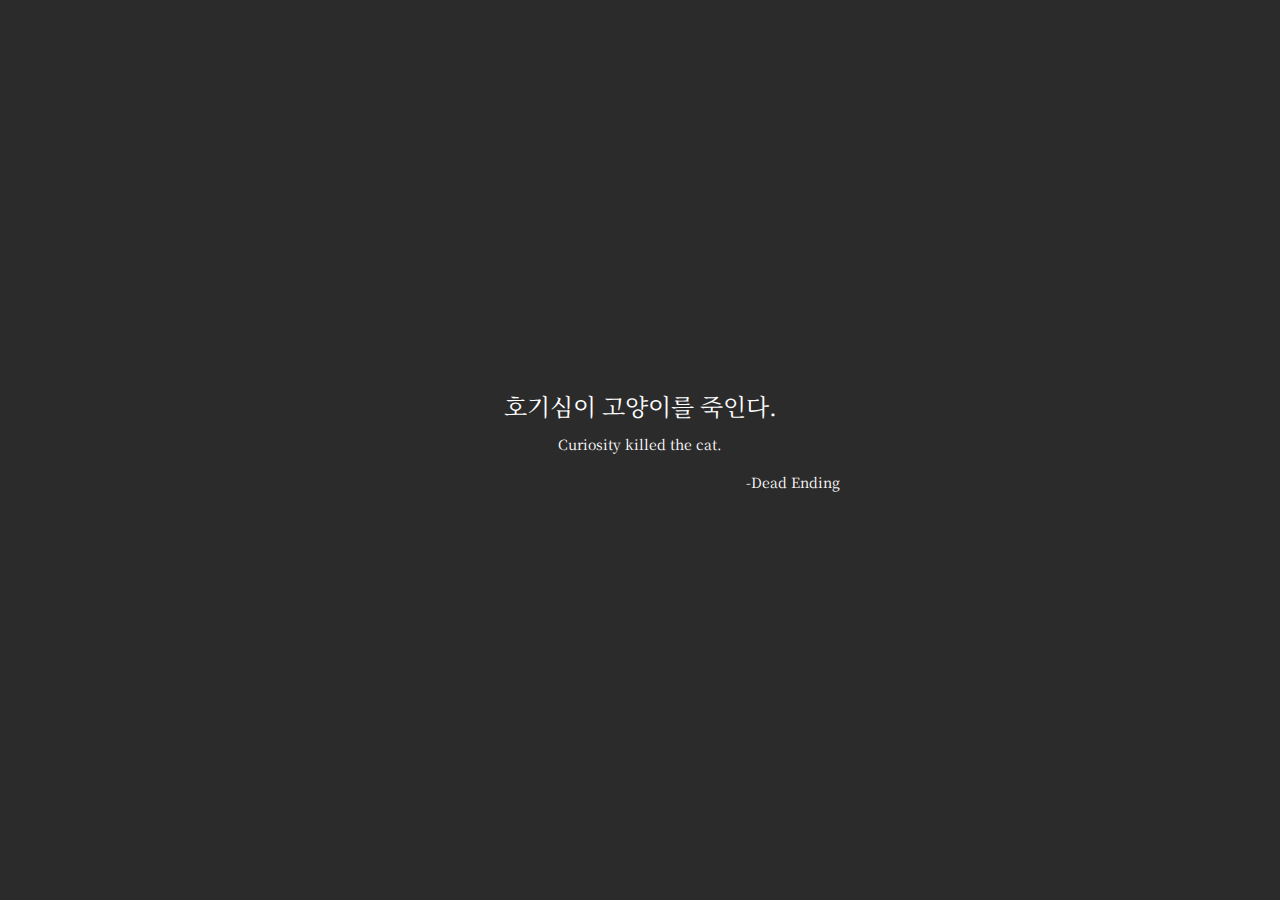
<file: dead.html>
<!DOCTYPE html> <html>
<head>
	<title>After 100,000 years - Dead Ending</title>
	<meta charset="UTF-8">
	<meta name="viewport" content="width=device-width, user-scalable=no, minimum-scale=1.0, maximum-scale=1.0">
	<style>
		html, body {margin:0; padding:0; overflow:hidden;} 
	</style>
	<link href="https://fonts.googleapis.com/css?family=Noto+Serif+KR&display=swap" rel="stylesheet">
	<link rel="stylesheet" type="text/css" href="style.css">
	<link rel="shortcut icon" href="#">
</head>
<body>
	<div id="red" class="container">
		<div class="wrapper">
			<p class="big">호기심이 고양이를 죽인다.</p>
			<p>Curiosity killed the cat.</p>
			<p class="right">-Dead Ending</p>
		</div>
	</div>
</body>
</html>
</file>
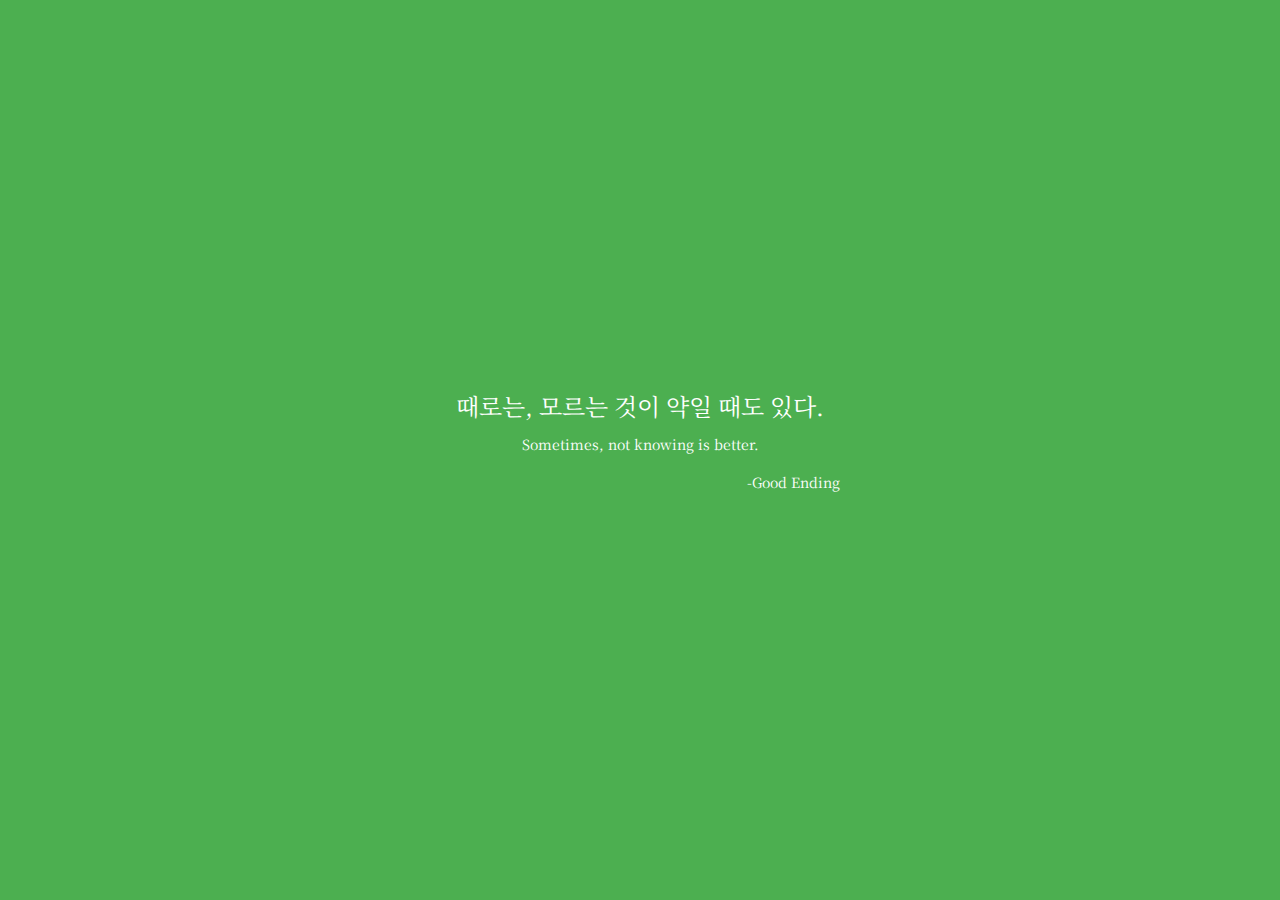
<file: good.html>
<!DOCTYPE html> <html>
<head>
	<title>After 100,000 years - Good Ending</title>
	<meta charset="UTF-8">
	<meta name="viewport" content="width=device-width, user-scalable=no, minimum-scale=1.0, maximum-scale=1.0">
	<style>
		html, body {margin:0; padding:0; overflow:hidden;} 
	</style>
	<link href="https://fonts.googleapis.com/css?family=Noto+Serif+KR&display=swap" rel="stylesheet">
	<link rel="stylesheet" type="text/css" href="style.css">
	<link rel="shortcut icon" href="#">
</head>
<body>
	<div id="green" class="container">
		<div class="wrapper">
			<p class="big">때로는, 모르는 것이 약일 때도 있다.</p>
			<p>Sometimes, not knowing is better.</p>
			<p class="right">-Good Ending</p>
		</div>
	</div>
</body>
</html>
</file>
<file: style.css>
body{
	font-family: Noto Serif KR, Georgia, serif;
	color:#ffffff;
	font-size:14px;
	line-height:24px;
	text-align: center;
}

#blocker{
	position:fixed;
	width:100%;
	height:100%;
	background-color:rgba(0,0,0,0.5);
	z-index: 100;
}
#instructions{
	width: 100%;
	height: 100%;
	z-index:10;

	display: -webkit-box;
	display: -moz-box;
	display: box;

	-webkit-box-orient: horizontal;
	-moz-box-orient: horizontal;
	box-orient: horizontal;

	-webkit-box-pack: center;
	-moz-box-pack: center;
	box-pack: center;

	-webkit-box-align: center;
	-moz-box-align: center;
	box-align: center;

	cursor: pointer;
}
#captions
{
	position:fixed;
	left:0px;
	top:80%;
	width:100%;
	height:10%;
}

@keyframes showCaption
{ 
	from {
		opacity:0.0;
	}
	30%{
		opacity:1.0;
	}
	70%{
		opacity:1.0;
	}
	to {
		opacity:0.0;
	}
}

#cap1{
	position:absolute;
	width:100%;
	opacity:0.0;
}
#cap2{
	position:absolute;
	width:100%;
	opacity:0.0;
}
#cap3{
	position:absolute;
	width:100%;
	opacity:0.0;
}
#cap4{
	position:absolute;
	width:100%;
	opacity:0.0;
}

.show{
	animation:showCaption 5s ease-in-out;
}

#crossHead{
	position: fixed;
	display: block;
	width: 100%;
	height: 100%;
	z-index:1;
}

#crossHead p{
	color:rgba(255,255,255,0.5);
	font-size:30px;
	width: 100%;
	height: 100%;

	display: -webkit-box;
	display: -moz-box;
	display: box;

	-webkit-box-orient: horizontal;
	-moz-box-orient: horizontal;
	box-orient: horizontal;

	-webkit-box-pack: center;
	-moz-box-pack: center;
	box-pack: center;

	-webkit-box-align: center;
	-moz-box-align: center;
	box-align: center;

}

.container{
	display: -webkit-box;
	display: -moz-box;
	display: box;

	-webkit-box-orient: horizontal;
	-moz-box-orient: horizontal;
	box-orient: horizontal;

	-webkit-box-pack: center;
	-moz-box-pack: center;
	box-pack: center;

	-webkit-box-align: center;
	-moz-box-align: center;
	box-align: center;
}

#green{
	position:absolute;
	width:100%;
	height:100%;
	background-color:#4CAF50;
}

#red{
	position:absolute;
	width:100%;
	height:100%;
	background-color:#2b2b2b;
}

.wrapper{
	width:400px;
}


.right{
	text-align:right;
}
.big{
	font-size:24px;
	margin:2px;
}
</file>
